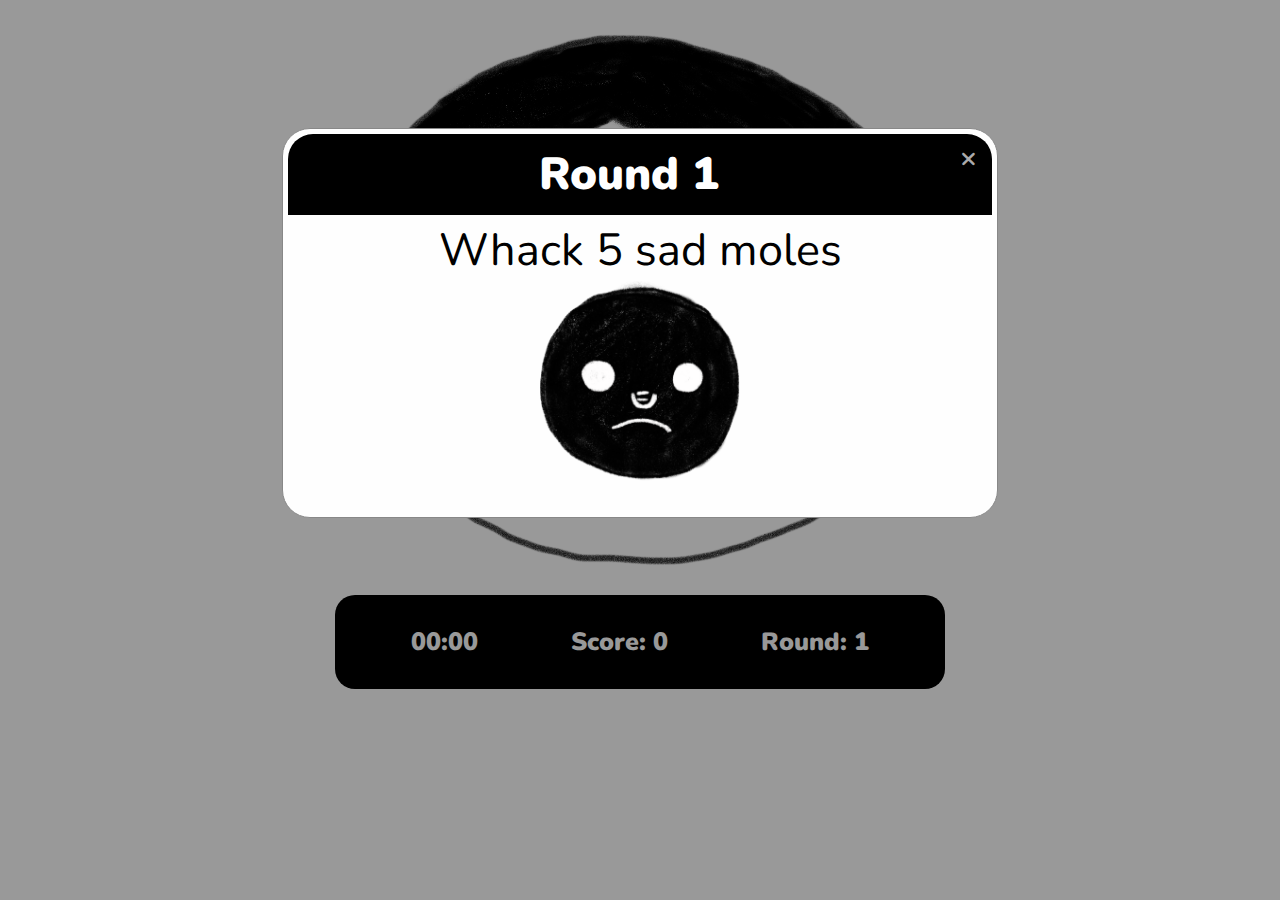
<file: game/index.html>
<!DOCTYPE html>
<html>
    <meta charset="utf-8">
      <link rel="stylesheet" href="style.css">
      <link href="https://fonts.googleapis.com/css?family=Nunito:400,900" rel="stylesheet">
    <head>
    </head>
    <body oncopy="return false" oncut="return false" onpaste="return false">
        <div id="main">
            <div class="game-over">
                <div class="message">Message here</div>

                <div class="input-button">
                    <input type="text" maxlength="10" placeholder="your name" onclick="this.select()" autofocus></input>
                </div>

                <div class="leaderboard">
                    <table id="top-scorers">
                        <tr>
                            <th>Name</th>
                            <th>Score</th>
                        </tr>
                    </table>
                </div>
                <div class="retry-restart">
                    <button class="restart">Restart game</button>
                </div>
            </div>
        </div>

        <div class="info">
            <div id="timer" style="display:none"></div>
        </div>

        <footer>
            <span id="displayTimer">00:00</span>
            <span id="displayScore">Score: 0</span>
            <span id="displayRound">Round: 0</span>
        </footer>


        <!-- The Modal -->
        <div id="myModal" class="modal">

          <!-- Modal content -->
          <div class="modal-content">
            <span class="close">&times;</span>
            <p id="round">Round: </p>
            <p id="instructions">Whack some moles</p>
            <center><img id="example" src=""></center>
          </div>

        </div>

    <script src="airtable.browser.js"></script>
    <script src="script.js"></script>
    </body>
</html>
</file>
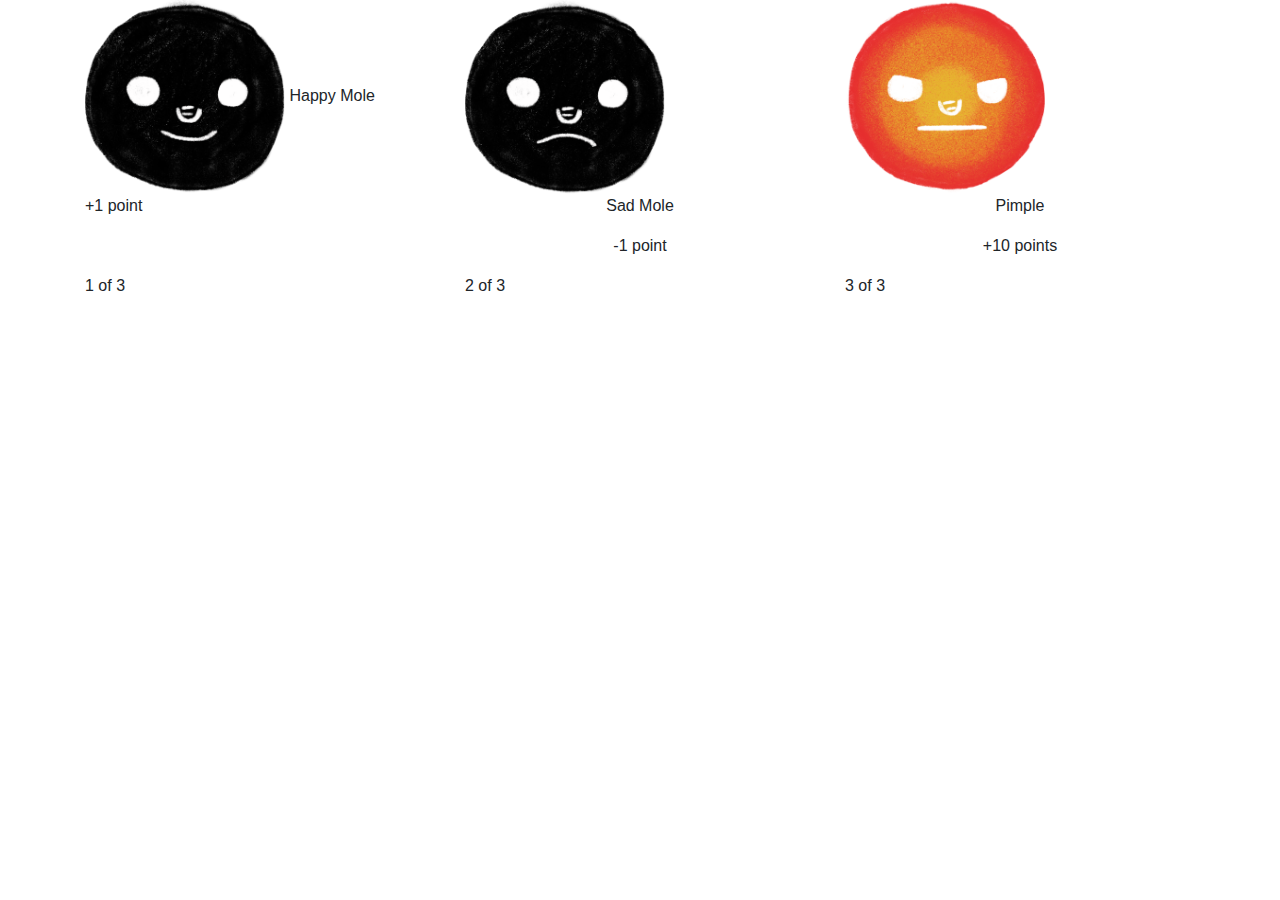
<file: game/glossary.html>
<!DOCTYPE html>
<html>
    <meta charset="utf-8">
     <link rel="stylesheet" href="glossary.css">
      <link rel="stylesheet" href="https://stackpath.bootstrapcdn.com/bootstrap/4.3.1/css/bootstrap.min.css" integrity="sha384-ggOyR0iXCbMQv3Xipma34MD+dH/1fQ784/j6cY/iJTQUOhcWr7x9JvoRxT2MZw1T" crossorigin="anonymous">
    <head>
    </head>

    <div class="container">
      <div class="row">

        <div class="col-sm">
          <img src="art/happy-mole.png" style="width:200px">

          <span>Happy Mole</span><br>
          <span>+1 point</span>
        </div>

        <div class="col-sm">
          <img src="art/sad-mole.png" style="width:200px">

          <p>Sad Mole</p>
          <p>-1 point</p>
        </div>

        <div class="col-sm">
          <img src="art/pimple.png" style="width:200px">

          <p>Pimple</p>
          <p>+10 points</p>
        </div>

      </div>
      <div class="row">
        <div class="col-sm">
          1 of 3
        </div>
        <div class="col-sm">
          2 of 3
        </div>
        <div class="col-sm">
          3 of 3
        </div>
      </div>
    </div>


    <script src="script.js"></script>
    </body>
</html>
</file>
<file: game/style.css>
body {
	background-color: #FFF;
	font-family: 'Nunito', sans-serif;
}

#main {
	background-image: url('art/face.png');
	background-size: contain;
	background-repeat: no-repeat;
	width: 550px;
	height: 550px;
	padding: 10px 30px;
	margin: 10px auto;
	position: relative;
}

.info {
	font-weight: 900;
}

.box {
	background-color: transparent;
	display: inline-block;
	width: 77px;
	height: 72px;
	display: inline-flex;
	justify-content: center;
}

p {
	text-align: center;
	font-size: 45px;
	margin: 5px 0 0 0;
	font-family: 'Nunito', sans-serif;
}


/*.info {
	display: flex;
	align-items: center;
}*/

#timer {
	margin: 10px 0 0 0;
	text-align:center;
}

span {
	display: block;
	text-align: center;
	font-size: 25px;
	font-weight: 900;
	font-family: 'Nunito', sans-serif;
}

#round {
	font-weight: 900;
	background-color: #000;
	color: #FFFFFF;
	border-top-left-radius: 25px;
	border-top-right-radius: 25px;
	padding: 10px;
}

.point {
	position: absolute;
	font-size: 30px;
	font-weight: 900;
	color: #0DAD64;
/*	text-shadow: 2px 2px 2px #FFF;*/
	margin: 0;
	padding: 0;
	align-self: flex-start;
	animation: slideUp 0.9s, fadeOut 0.9s;
	animation-direction: normal;
	animation-iteration-count: 1;
}

img {
	width:70px;
	height:70px;
}

@keyframes slideUp {
	from {
		transform: translateY(0, 0, 0);
	}
	to {
		transform: translateY(-10px);
	}
}

@keyframes fadeOut {
	0% {
		opacity: 1;
	}
	100% {
		opacity: 0;
	}
}

@keyframes bounce {
	from {
		transform: translate3d(0, 0, 0);
	}
	to {
		transform: translate3d(0, 5px, 0);
	}
}

.happy-mole {
	animation: bounce 0.5s;
	animation-direction: alternate;
	animation-iteration-count: infinite;
}

/*.red-happy-mole {
	animation: bounce 0.5s;
	animation-direction: alternate;
	animation-iteration-count: infinite;
}*/

.game-over {
	background-color: black;
	width: 82%;
	height: 520px;
	font-size: 20px;
	margin: 1px auto;
	padding: 20px;
	position: absolute;
	flex-direction: column;
	align-items: center;
	align-content: stretch;
	justify-content: space-evenly;
	display: none;
	color: white;
	font-family: 'Nunito', sans-serif;
	border-radius: 25px;
}

table {
	width: 300px;
	margin: 1px auto;
	padding: 5px 15px 5px 0;
}

td {
	height: 27px;
	text-align: center;
}

th, td {
	padding: 2px;
}

.input-button {
	padding: 5px;
	margin: 1px auto;
	display: flex;
	justify-content: center;
	display: none;
	font-size: 30px;
}

.leaderboard {
	display: flex;
	align-items: center;
	padding: 10px 0 10px 0;
	overflow: auto;
	margin: 3px 0 3px 0;
}

.retry-restart {
	display: flex;
	justify-content: center;
	margin: 0 10px 0 10px;
}

.message {
	text-align: center;
	font-size: 30px;
	font-weight: 700;
}

input {
	font-size: 25px;
	background: black;
	color: white;
	border: 1px solid white;
	padding: 10px;
}

button {
	font-family: 'Nunito', sans-serif;
	font-size: 25px;
	font-weight: 700;
	padding: 10px 15px 10px 15px;
	border-radius: 15px;
	background-color: #FFFFFF;
	color: #000;
}

button:hover {
	background: #000;
	color: #FFFFFF;
	padding: 10px 15px 10px 15px;
	border: none;
}

#example {
	width: 200px;
	height: 200px;
}

footer {
	background-color: #000;
	color: #FFF;
	display: flex;
	align-items: row;
	justify-content: space-around;
	width: 550px;
	padding: 30px;
	margin: 15px auto;
	border-radius: 20px;
}

/* The Modal (background) */
.modal {
  display: none; /* Hidden by default */
  position: fixed; /* Stay in place */
  z-index: 1; /* Sit on top */
  left: 0;
  top: 0;
  width: 100%; /* Full width */
  height: 100%; /* Full height */
  /*overflow: auto;*/ /* Enable scroll if needed */
  background-color: rgb(0,0,0); /* Fallback color */
  background-color: rgba(0,0,0,0.4); /* Black w/ opacity */
}

/* Modal Content/Box */
.modal-content {
  background-color: #fefefe;
  margin: 10% auto; /* 15% from the top and centered */
  padding: 0 5px 30px 5px;
  border: 1px solid #888;
  width: 55%; /* Could be more or less, depending on screen size */
  border-radius: 28px;
}

/* The Close Button */
.close {
  color: #aaa;
  float: right;
  font-size: 28px;
  font-weight: bold;
  margin: 10px 15px 0 0;
}

.close:hover,
.close:focus {
  color: black;
  text-decoration: none;
  cursor: pointer;
}

@media only screen and (orientation: portrait) {
	body {
		background-color: #FFFFFF;
	}

	#main {
		background-image: url('art/long-face.png');
		background-image: cover;
		height: 900px;
		width: 700px;
		margin: 20px auto;
	}

	.modal-content {
	  background-color: #fefefe;
	  margin: 30% auto; /* 15% from the top and centered */
	  padding: 0 5px 30px 5px;
	  border: 1px solid #888;
	  width: 55%; /* Could be more or less, depending on screen size */
	  border-radius: 28px;
	}

	.game-over {
		background-color: black;
		width: 82%;
		height: 85%;
		font-size: 20px;
		margin: 5px auto;
		padding: 20px;
		position: absolute;
		flex-direction: column;
		align-items: center;
		align-content: stretch;
		justify-content: space-evenly;
		display: none;
		color: white;
		font-family: 'Nunito', sans-serif;
		border-radius: 25px;
	}


}
</file>
<file: game/glossary.css>
p {
	text-align: center;
	margin-bottom: 0px;
}
</file>
